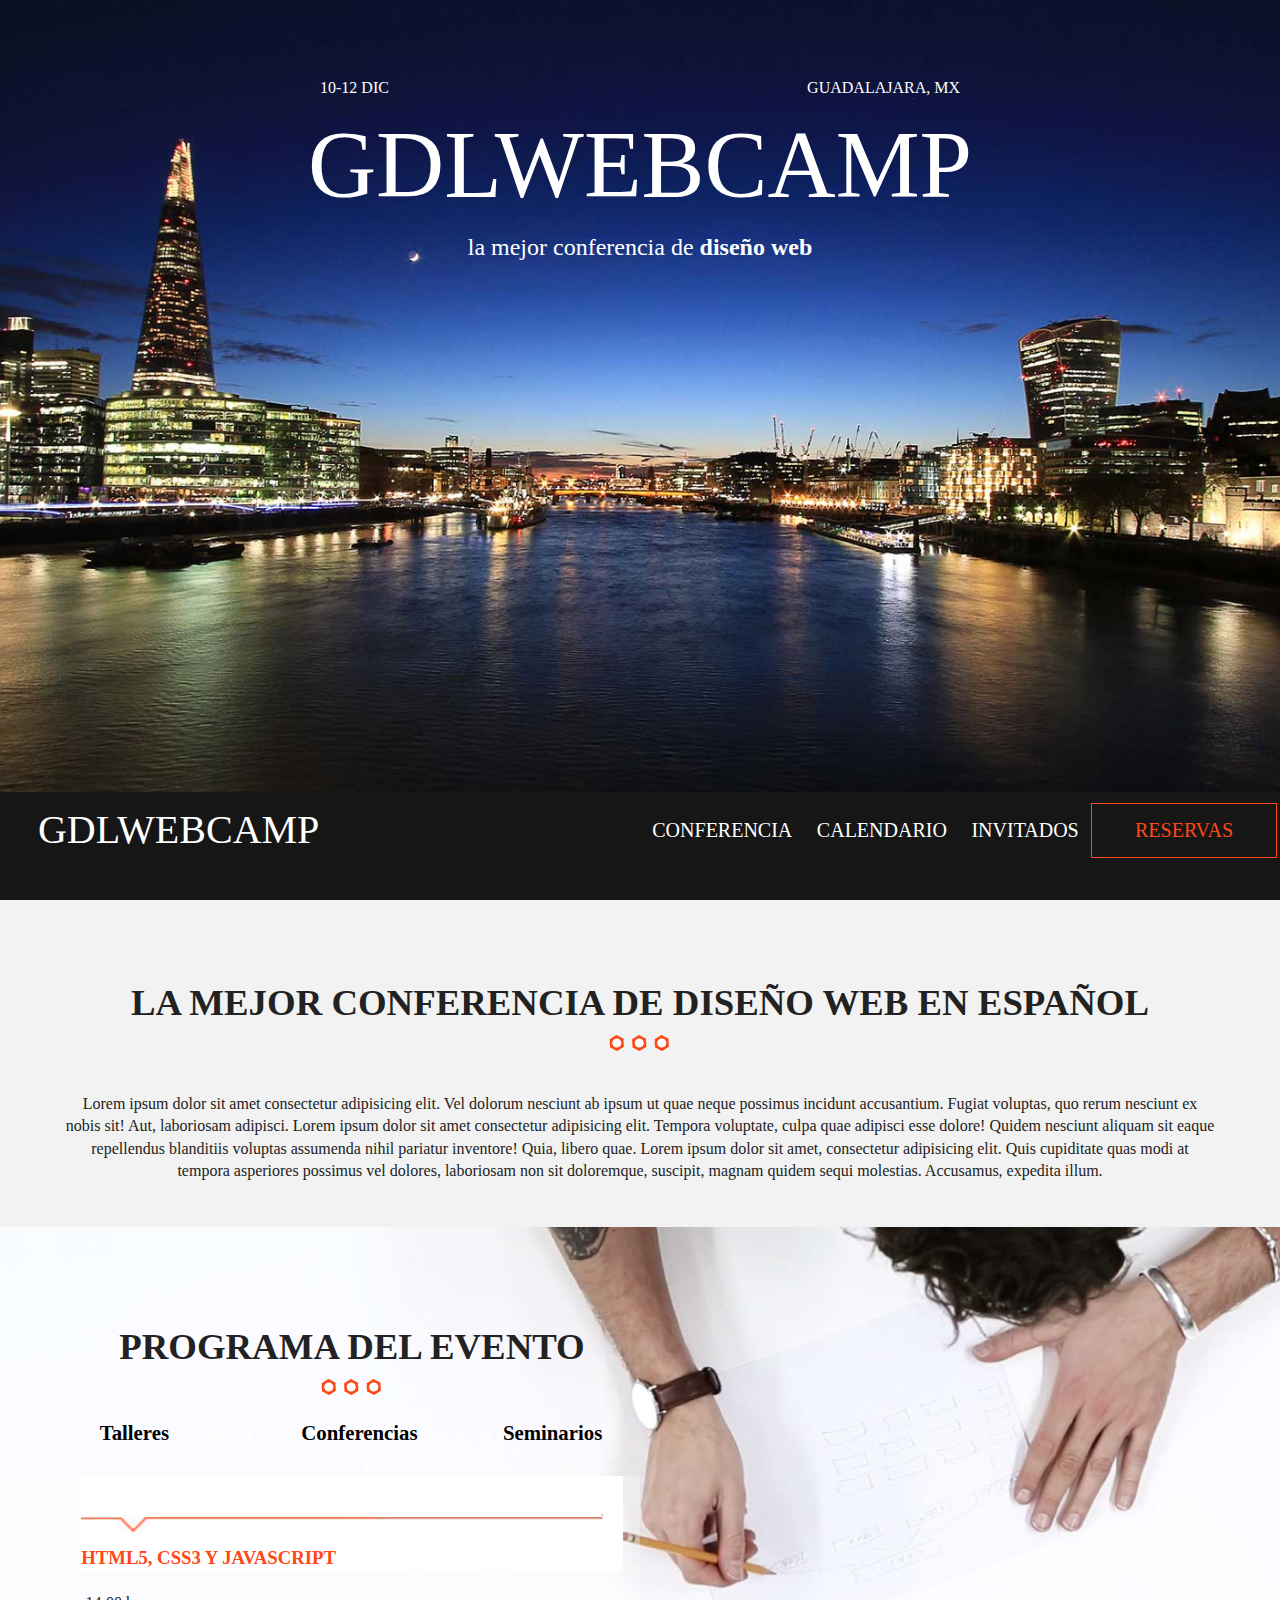
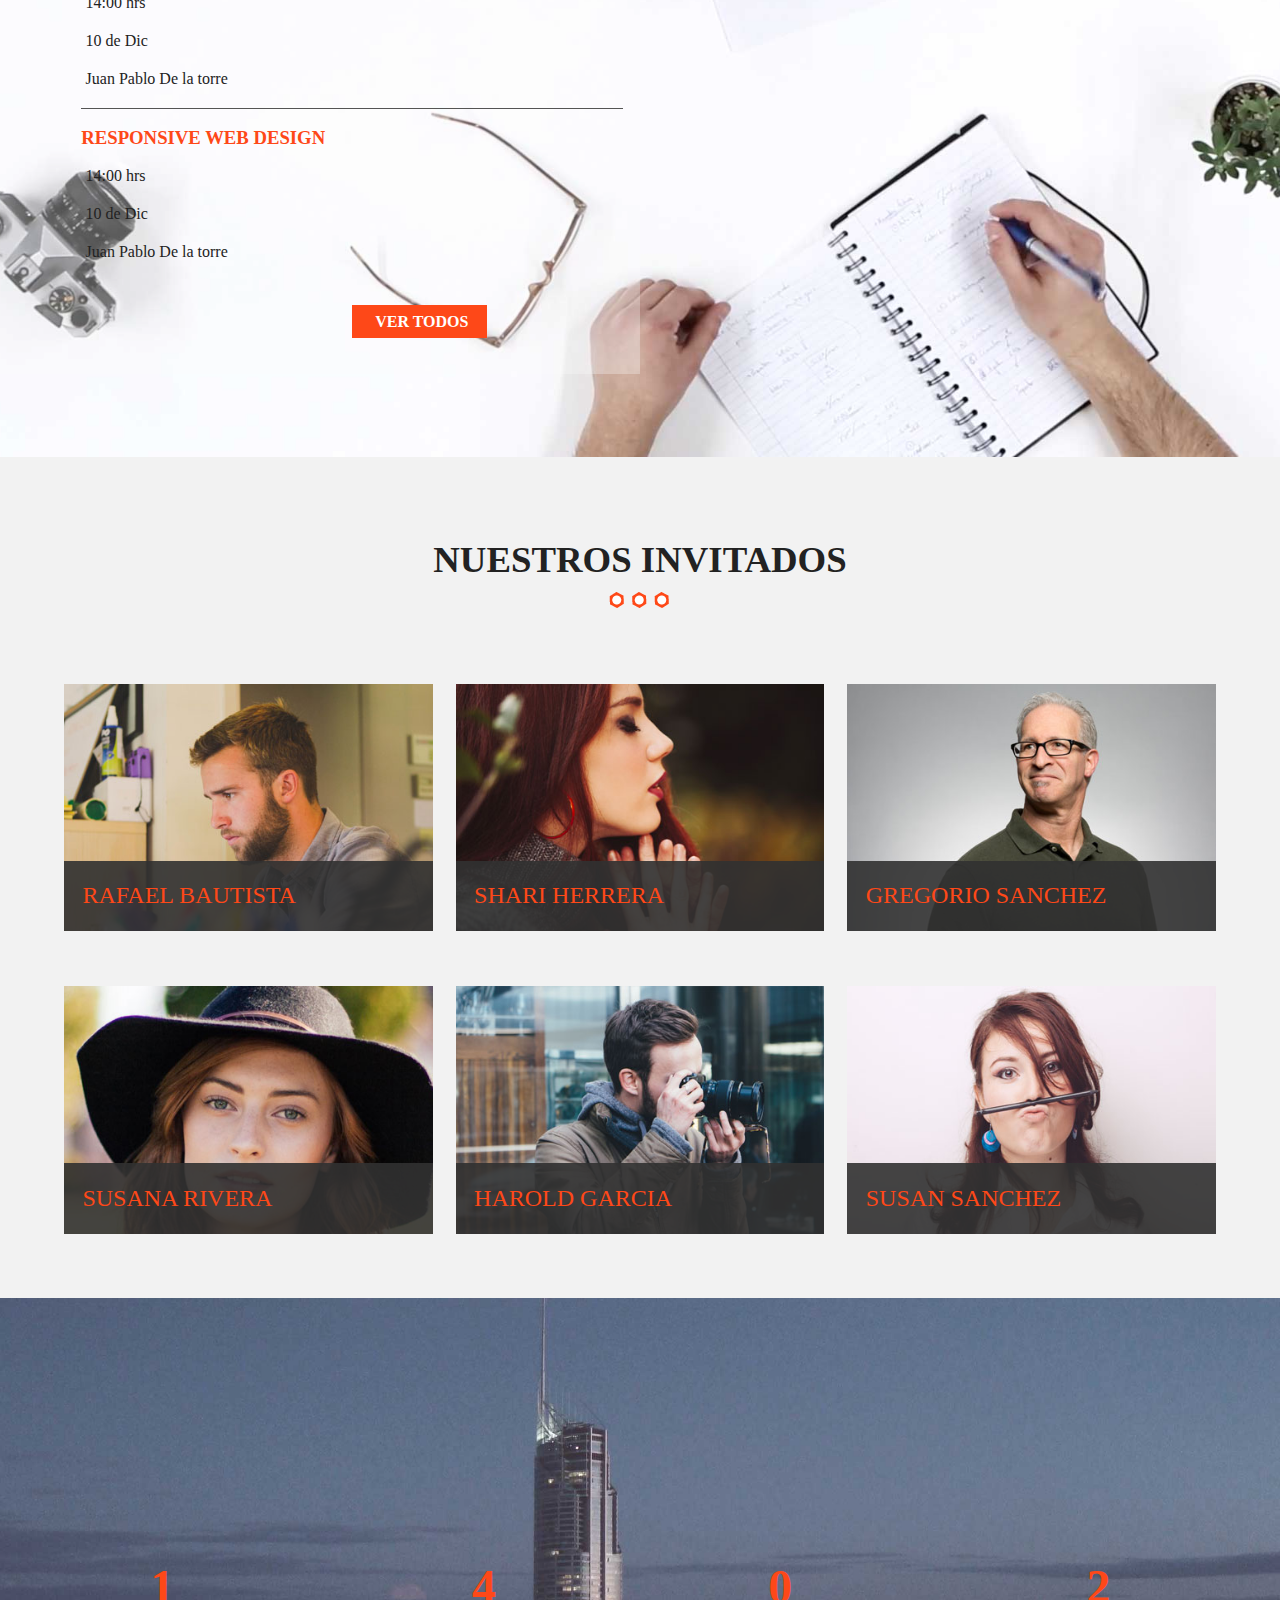
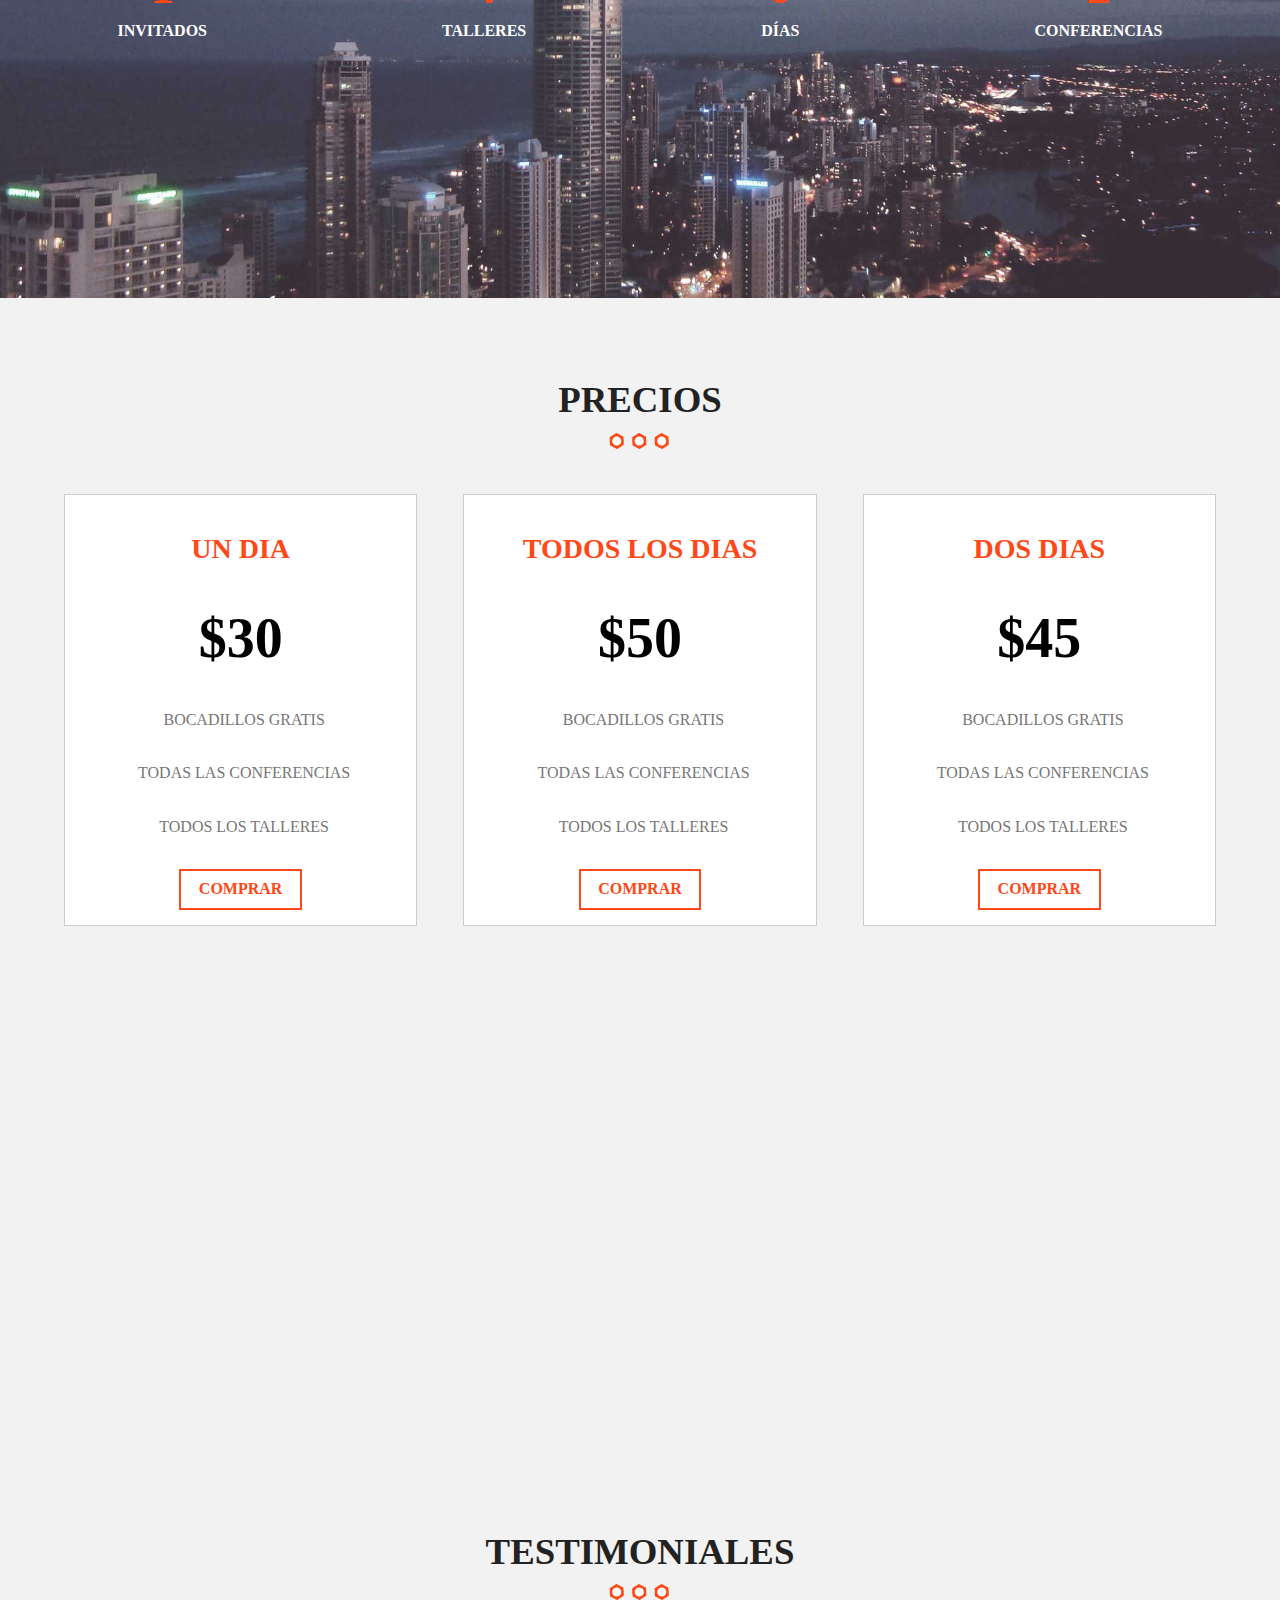
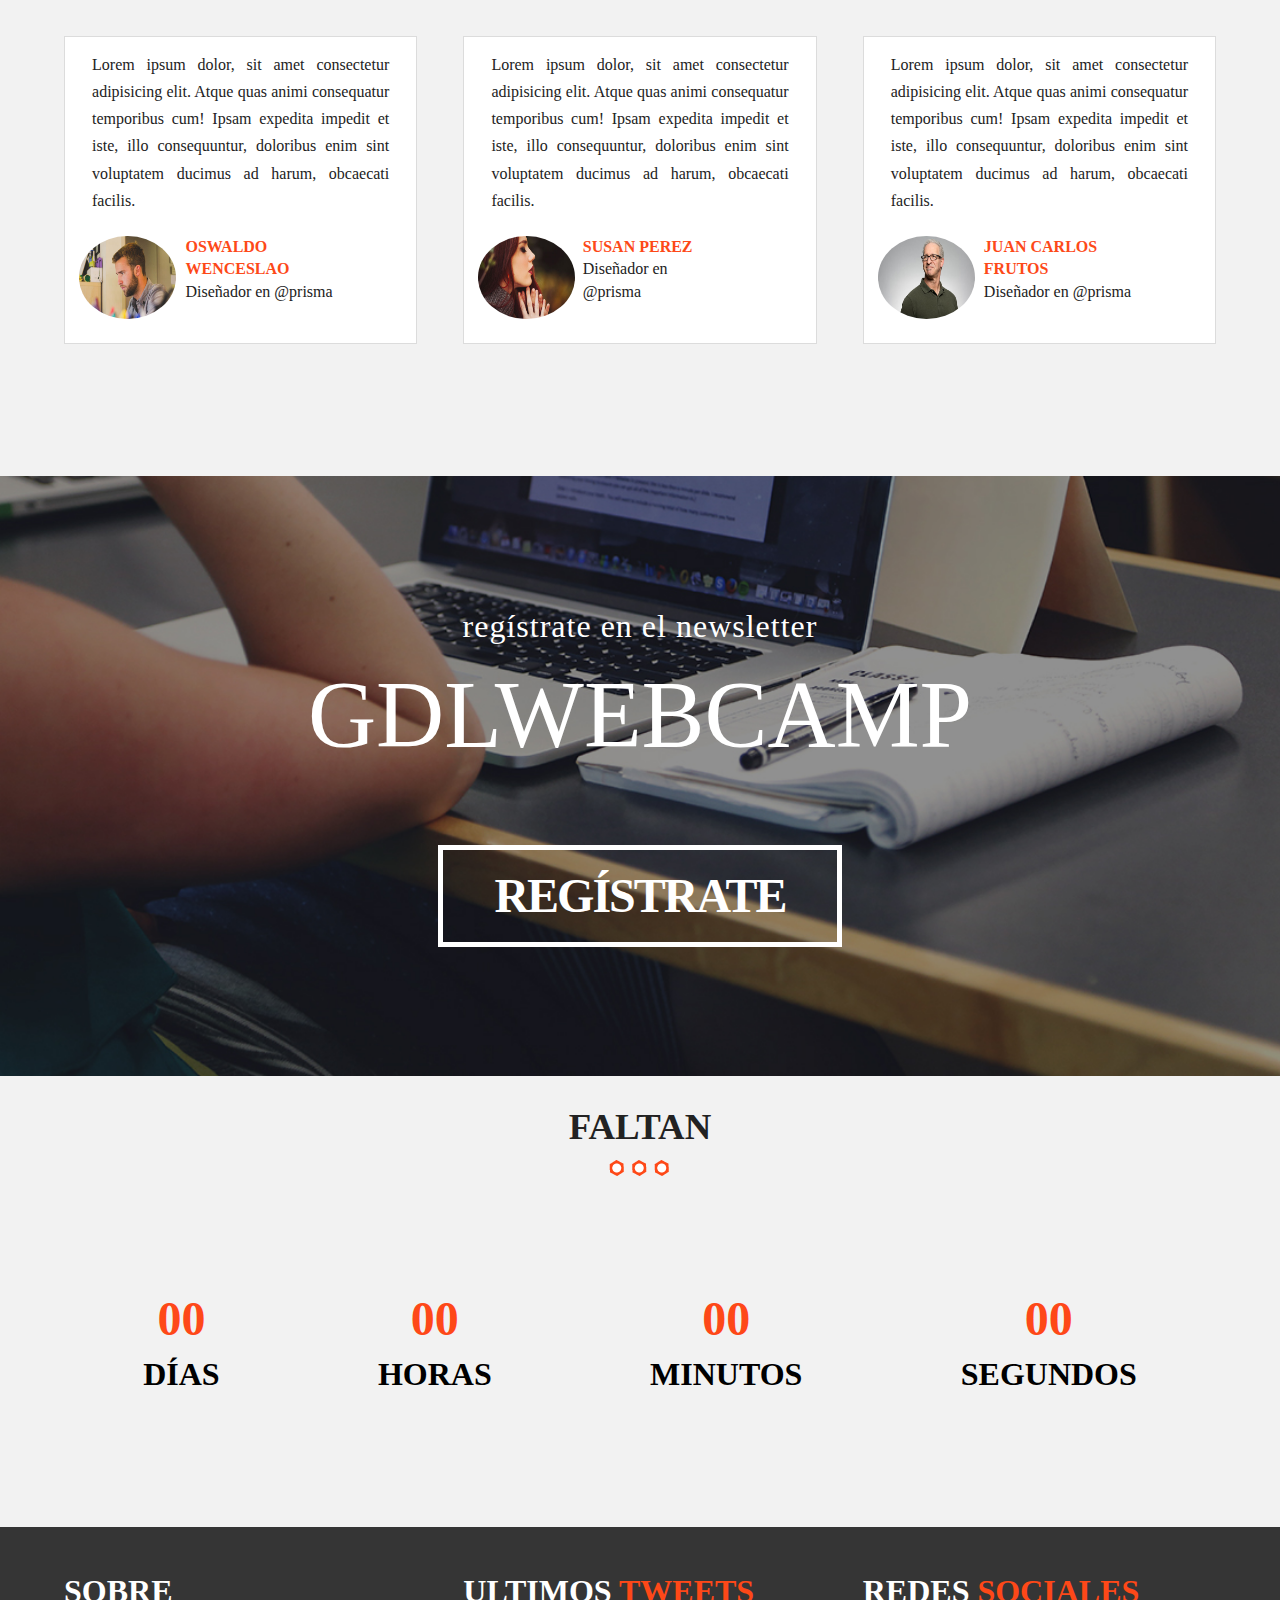
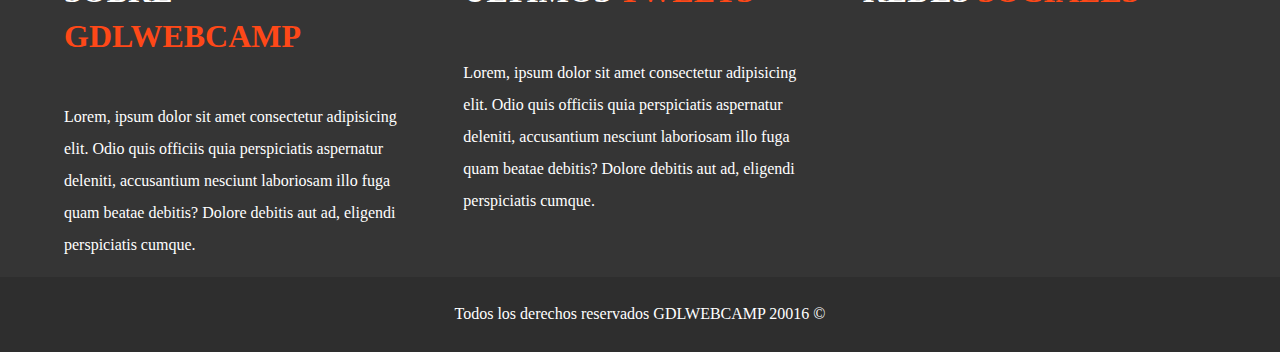
<file: PROYECTO/index.html>
<!doctype html>
<html class="no-js" lang="">

<head>
  <meta charset="utf-8">
  <title>GDLWEBCAMP</title>
  <meta name="description" content="">
  <meta name="viewport" content="width=device-width, initial-scale=1">

  <link rel="stylesheet" href="https://use.fontawesome.com/releases/v5.7.2/css/all.css" integrity="sha384-fnmOCqbTlWIlj8LyTjo7mOUStjsKC4pOpQbqyi7RrhN7udi9RwhKkMHpvLbHG9Sr" crossorigin="anonymous">
  <link rel="manifest" href="site.webmanifest">
  <link rel="apple-touch-icon" href="icon.png">
  <!-- Place favicon.ico in the root directory -->

  <link rel="stylesheet" href="css/normalize.css">
  <link rel="stylesheet" href="css/lightbox.css">
  <link rel="stylesheet" href="css/main.css">


  <meta name="theme-color" content="#fafafa">
</head>

<body>
  <!--[if lte IE 9]>
    <p class="browserupgrade">You are using an <strong>outdated</strong> browser. Please <a href="https://browsehappy.com/">upgrade your browser</a> to improve your experience and security.</p>
  <![endif]-->

  <!-- Add your site or application content here -->
  <div class="contenedor">
    <header class="encabezado">
      <div class="logo">
        <div class="imagen-encabezado"></div>
        <div class="contenedor-iconos-superiores">
          <div class="iconos-superiores">
            <a href="http://facebook.com" target="blank" rel="noopener"noreferer><i class="fab fa-facebook-f"></i>
            </a>
            <a href="http://twitter.com" target="blank" rel="noopener"noreferer><i class="fab fa-twitter"></i></a>
            <a href="http://www.pinterest.es" target="blank" rel="noopener"noreferer><i class="fab fa-pinterest-square"></i></a>
            <a href="http://youtube.com" target="blank" rel="noopener"noreferer><i class="fab fa-youtube-square"></i></a>
            <a href="http://instagram.com" target="blank" rel="noopener"noreferer><i class="fab fa-instagram"></i></a>
          </div>
        </div>
        <div class="texto-encabezado">
          <div class="parrafos">
            <p class="fecha"><i class="far fa-calendar-alt"></i> 10-12 DIC</p>
            <p class="lugar"><i class="fas fa-map-marker-alt"></i> GUADALAJARA, MX</p>
          </div>
          <div class="titulos">
            <p class="titulo">GDLWEBCAMP</p>
            <p class="subtitulo">la mejor conferencia de <span>diseño web</span></p>
          </div>
        </div>
      </div>
      <div class="barra">
        <nav class="navegacion">
          <div class="link-titulo">
            <i class="fas fa-square"></i>
            <a href="index.html" class="titulo">GDLWEBCAMP</a>
          </div>
          <div class="link-nav">
            <a href="conferencia.html">CONFERENCIA</a>
            <a href="calendario.html">CALENDARIO</a>
            <a href="invitados.html">INVITADOS</a>
            <a class="reservas" href="registro.html">RESERVAS</a>
          </div>

        </nav>
      </div>  
    </header>
    <section class="intro">
      <div class="contenedor-intro">
        <h1>La mejor conferencia de diseño web en español</h1>
        <img src="img/separador.png" alt="separador">
        <p>Lorem ipsum dolor sit amet consectetur adipisicing elit. Vel dolorum nesciunt ab ipsum ut quae neque possimus incidunt accusantium. Fugiat voluptas, quo rerum nesciunt ex nobis sit! Aut, laboriosam adipisci.
        Lorem ipsum dolor sit amet consectetur adipisicing elit. Tempora voluptate, culpa quae adipisci esse dolore! Quidem nesciunt aliquam sit eaque repellendus blanditiis voluptas assumenda nihil pariatur inventore! Quia, libero quae.
        Lorem ipsum dolor sit amet, consectetur adipisicing elit. Quis cupiditate quas modi at tempora asperiores possimus vel dolores, laboriosam non sit doloremque, suscipit, magnam quidem sequi molestias. Accusamus, expedita illum.
        </p>
      </div>
    </section>
    <section class="hero">
      <div class="encabezado-hero">
          <h1>Programa del evento</h1>
          <img src="img/separador.png" alt="separador">
          <div class="iconos-programa">
              <button class="talleres"><i class="fas fa-code"></i><p>Talleres</p></button>
              <button class="conferencias"><i class="fas fa-comments"></i><p>Conferencias</p></button>
              <button class= seminarios><i class="fas fa-landmark"></i><p>Seminarios</p></button>
          </div>
      </div>
      <div class="contenido-hero">
        <div id="contenido-talleres" class="hero-flex">
          
          <div class="linea-naranja"><img src="img/linea naranja talleres.jpg" alt="flecha"></div>
          <div class="contenedor-talleres">
            <div class="contenido-1">
              <h3>HTML5, CSS3 Y JavaScript</h3>
              <p><i class="far fa-clock"></i>14:00 hrs</p>
              <p><i class="far fa-calendar-alt"></i>10 de Dic</p>
              <p><i class="fas fa-user-alt"></i>Juan Pablo De la torre</p>
            </div>
            <div class="linea-negra"></div>
            <div class="contenido-2">
              <h3>Responsive web design</h3>
              <p><i class="far fa-clock"></i>14:00 hrs</p>
              <p><i class="far fa-calendar-alt"></i>10 de Dic</p>
              <p><i class="fas fa-user-alt"></i>Juan Pablo De la torre</p>
            </div>
          </div>
          <div class="ver-todos">
            <a href= calendario.html class="ver-todos">VER TODOS</a>
          </div>    
        </div>
        <div id="contenido-conferencias" class="hero-flex">
          
          <div class="linea-naranja"><img src="img/linea naranja conferencia.jpg" alt="flecha"></div>
          <div class="contenedor-talleres">
            <div class="contenido-1">
              <h3>React y Angular</h3>
              <p><i class="far fa-clock"></i>14:00 hrs</p>
              <p><i class="far fa-calendar-alt"></i>11 de Dic</p>
              <p><i class="fas fa-user-alt"></i>Juan Carlos Frutos</p>
            </div>
            <div class="linea-negra"></div>
            <div class="contenido-2">
              <h3>Responsive web design</h3>
              <p><i class="far fa-clock"></i>14:00 hrs</p>
              <p><i class="far fa-calendar-alt"></i>11 de Dic</p>
              <p><i class="fas fa-user-alt"></i>Juan Pablo De la torre</p>
            </div>
          </div>
          <div class="ver-todos">
            <a href= calendario.html class="ver-todos">VER TODOS</a>
          </div>    
        </div>
        <div id="contenido-seminarios" class="hero-flex">
          <div class="linea-naranja"><img src="img/linea naranja seminario.jpg" alt="flecha"></div>
          <div class="contenedor-talleres">
            <div class="contenido-1">
              <h3>Google nos espia</h3>
              <p><i class="far fa-clock"></i>14:00 hrs</p>
              <p><i class="far fa-calendar-alt"></i>12 de Dic</p>
              <p><i class="fas fa-user-alt"></i>Pepe Luis</p>
            </div>
            <div class="linea-negra"></div>
            <div class="contenido-2">
              <h3>Responsive web design</h3>
              <p><i class="far fa-clock"></i>14:00 hrs</p>
              <p><i class="far fa-calendar-alt"></i>12 de Dic</p>
              <p><i class="fas fa-user-alt"></i>Juan Pablo De la torre</p>
            </div>
          </div>
          <div class="ver-todos">
            <a href= calendario.html class="ver-todos">VER TODOS</a>
          </div>    
        </div>  
      </div>
    </section>
    <section class="invitados">
      <div class="encabezado-invitados">
        <h1>NUESTROS INVITADOS</h1>
        <img src="img/separador.png" alt="separador">
      </div>
      <div class="fotos-invitados">
        <div class="inv-1"><p>RAFAEL BAUTISTA</p></div>
        <div class="inv-2"><p>SHARI HERRERA</p></div>
        <div class="inv-3"><p>GREGORIO SANCHEZ</p></div>
        <div class="inv-4"><p>SUSANA RIVERA</p></div>
        <div class="inv-5"><p>HAROLD GARCIA</p></div>
        <div class="inv-6"><p>SUSAN SANCHEZ</p></div>
      </div>
    </section>
    <section class="resumen">
      <div class="contenedor-resumen">
        <div class="apartado">
          <p class="numero">0</p>  
          <p class="texto">Invitados</p>
        </div>
        <div class="apartado">
          <p class="numero">0</p>  
          <p class="texto">Talleres</p>
        </div>
        <div class="apartado">
          <p class="numero">0</p>  
          <p class="texto">Días</p>
        </div>
        <div class="apartado">
          <p class="numero">0</p>  
          <p class="texto">Conferencias</p>
        </div>      
      </div>
    </section>
    <section class="precios">
      <div class="encabezado-precios">
        <h1>PRECIOS</h1>
        <img src="img/separador.png" alt="separador">
      </div>
      <div class="contenedor-precios">
        <div class="un-dia">
          <p class="titulo">UN DIA</p>
          <p class="precio">$30</p>
          <p><i class="fas fa-check"></i>BOCADILLOS GRATIS</p>
          <p><i class="fas fa-check"></i>TODAS LAS CONFERENCIAS</p>
          <p><i class="fas fa-check"></i>TODOS LOS TALLERES</p>
          <a href="registro.html">COMPRAR</a>
        </div>
        <div class="tres-dias">
            <p class="titulo">TODOS LOS DIAS</p>
            <p class="precio">$50</p>
            <p><i class="fas fa-check"></i>BOCADILLOS GRATIS</p>
            <p><i class="fas fa-check"></i>TODAS LAS CONFERENCIAS</p>
            <p><i class="fas fa-check"></i>TODOS LOS TALLERES</p>
            <a href="registro.html">COMPRAR</a>
        </div>
        <div class="dos-dias">
            <p class="titulo">DOS DIAS</p>
            <p class="precio">$45</p>
            <p><i class="fas fa-check"></i>BOCADILLOS GRATIS</p>
            <p><i class="fas fa-check"></i>TODAS LAS CONFERENCIAS</p>
            <p><i class="fas fa-check"></i>TODOS LOS TALLERES</p>
            <a href="registro.html">COMPRAR</a>
        </div>
          
      </div>
    </section>
    <section class="mapa">
      <iframe src="https://www.google.com/maps/embed?pb=!1m21!1m12!1m3!1d12049.8357746683!2d-5.656322149999999!3d40.971430250000004!2m3!1f0!2f0!3f0!3m2!1i1024!2i768!4f13.1!4m6!3e2!4m3!3m2!1d40.973099!2d-5.6585966999999995!4m0!5e0!3m2!1sen!2ses!4v1551859266791" width="100%" height="500" frameborder="0" style="border:0" allowfullscreen></iframe>
    </section>
    <section class="testimoniales">
        <div class="encabezado-testimoniales">
          <h1>TESTIMONIALES</h1>
          <img src="img/separador.png" alt="separador">
        </div>
        <div class="contenedor-testimoniales">
          <div class="testimonial-1">
            <div class="opinion">
            <i class="fas fa-quote-left"></i>    
            <p>Lorem ipsum dolor, sit amet consectetur adipisicing elit. Atque quas animi consequatur temporibus cum! Ipsam expedita impedit et iste, illo consequuntur, doloribus enim sint voluptatem ducimus ad harum, obcaecati facilis.</p>
            </div>
            <div class="persona">
              <img src="img/invitado1.jpg" alt="invitado1">
              <div class="texto">
              <p class="nombre">OSWALDO WENCESLAO</p>
              <p>Diseñador en @prisma</p></div>
            </div>
          </div>
          <div class="testimonial-2">
              <div class="opinion">
              <i class="fas fa-quote-left"></i>    
              <p>Lorem ipsum dolor, sit amet consectetur adipisicing elit. Atque quas animi consequatur temporibus cum! Ipsam expedita impedit et iste, illo consequuntur, doloribus enim sint voluptatem ducimus ad harum, obcaecati facilis.</p>
              </div>
              <div class="persona">
                <img src="img/invitado2.jpg" alt="invitado2">
                <div class="texto"><p class="nombre">SUSAN PEREZ</p>
                <p>Diseñador en @prisma</p></div>
              </div>
          </div>
          <div class="testimonial-3">
              <div class="opinion">
              <i class="fas fa-quote-left"></i>    
              <p>Lorem ipsum dolor, sit amet consectetur adipisicing elit. Atque quas animi consequatur temporibus cum! Ipsam expedita impedit et iste, illo consequuntur, doloribus enim sint voluptatem ducimus ad harum, obcaecati facilis.</p>
              </div>
              <div class="persona">
                <img src="img/invitado3.jpg" alt="invitado3">
                <div class="texto"><p class="nombre">JUAN CARLOS FRUTOS</p>
                <p>Diseñador en @prisma</p></div>
              </div>
          </div>    
        </div>
    </section>
    <section class="newsletter">
      <p class="parrafo">regístrate en el newsletter</p>
      <p class="titulo">gdlwebcamp</p>
      <a href= "registro.html" class="boton">regístrate</a>
    </section>
    <section class="contador">
      <div class="encabezado-contador">
        <h1>FALTAN</h1>
        <img src="img/separador.png" alt="separador">
      </div>
      <div class="contenido-contador">
        <div class="item">
          <p class="numero"></p>
          <p class="texto">Días</p>
        </div>
        <div class="item">
          <p class="numero"></p>
          <p class="texto">horas</p>
        </div>
        <div class="item">
          <p class="numero"></p>
          <p class="texto">minutos</p>
        </div>
        <div class="item">
          <p class="numero"></p>
          <p class="texto">segundos</p>
        </div>
      </div>
    </section>  
    <footer class="pie">
      <div class="contenido">
        <div class="item">
          <h4>Sobre <span>gdlwebcamp</span></h4>
          <p>Lorem, ipsum dolor sit amet consectetur adipisicing elit. Odio quis officiis quia perspiciatis aspernatur deleniti, accusantium nesciunt laboriosam illo fuga quam beatae debitis? Dolore debitis aut ad, eligendi perspiciatis cumque.</p>
        </div>
        <div class="item">
          <h4>ultimos <span>tweets</span></h4>
          <p>Lorem, ipsum dolor sit amet consectetur adipisicing elit. Odio quis officiis quia perspiciatis aspernatur deleniti, accusantium nesciunt laboriosam illo fuga quam beatae debitis? Dolore debitis aut ad, eligendi perspiciatis cumque.</p>
        </div>
        <div class="item">
          <h4>redes <span>sociales</span></h4>
          <a href="http://facebook.com" target="blank" rel="noopener"noreferer><i class="fab fa-facebook-f"></i>
          </a>
          <a href="http://twitter.com" target="blank" rel="noopener"noreferer><i class="fab fa-twitter"></i></a>
          <a href="http://www.pinterest.es" target="blank" rel="noopener"noreferer><i class="fab fa-pinterest-square"></i></a>
          <a href="http://youtube.com" target="blank" rel="noopener"noreferer><i class="fab fa-youtube-square"></i></a>
          <a href="http://instagram.com" target="blank" rel="noopener"noreferer><i class="fab fa-instagram"></i></a>
        </div>
      </div>
    </footer>
    <div class="copy">
      <p>Todos los derechos reservados GDLWEBCAMP 20016 &copy</p>
    </div>
  </div>
  



    
















    <script src="js/vendor/modernizr-3.6.0.min.js"></script>
    <script src="js/vendor/jQuery v3.4.0.js"></script>
    <script src="https://code.jquery.com/jquery-3.4.0.min.js" integrity="sha256-FgpCb/KJQlLNfOu91ta32o/NMZxltwRo8QtmkMRdAu8=" crossorigin="anonymous"></script>
    <script>window.jQuery || document.write('<script src="js/vendor/jQuery v3.4.0.js"><\/script>')</script>
    <script src="js/plugins.js"></script>
    <script src="js/main.js"></script>
    <script src="js/animateNumber.js"></script>
    <script src="js/jquery.countdown.js"></script>
    <script src="js/ligthbox.js"></script>

    <!-- Google Analytics: change UA-XXXXX-Y to be your site's ID. -->
    <script>
      window.ga = function () { ga.q.push(arguments) }; ga.q = []; ga.l = +new Date;
      ga('create', 'UA-XXXXX-Y', 'auto'); ga('send', 'pageview')
    </script>
    <script src="https://www.google-analytics.com/analytics.js" async defer></script>
</body>

</html>
</file>
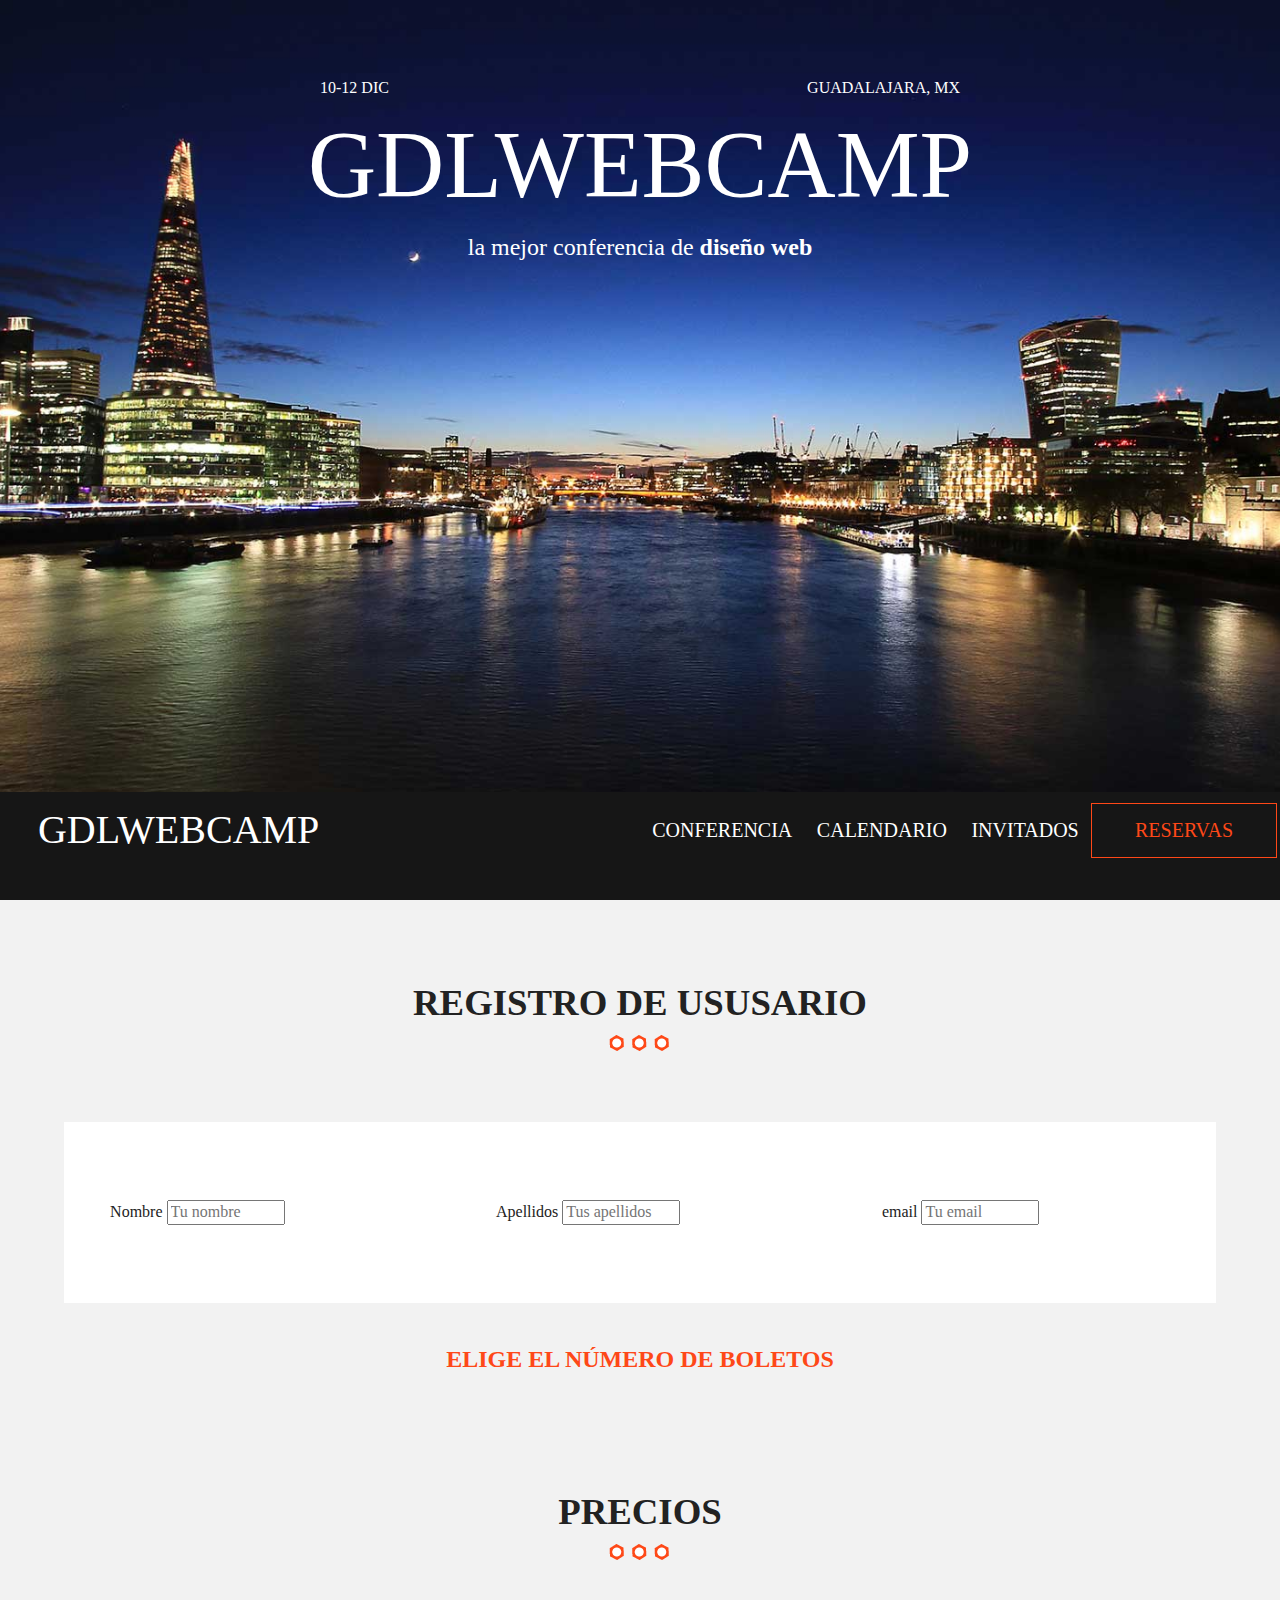
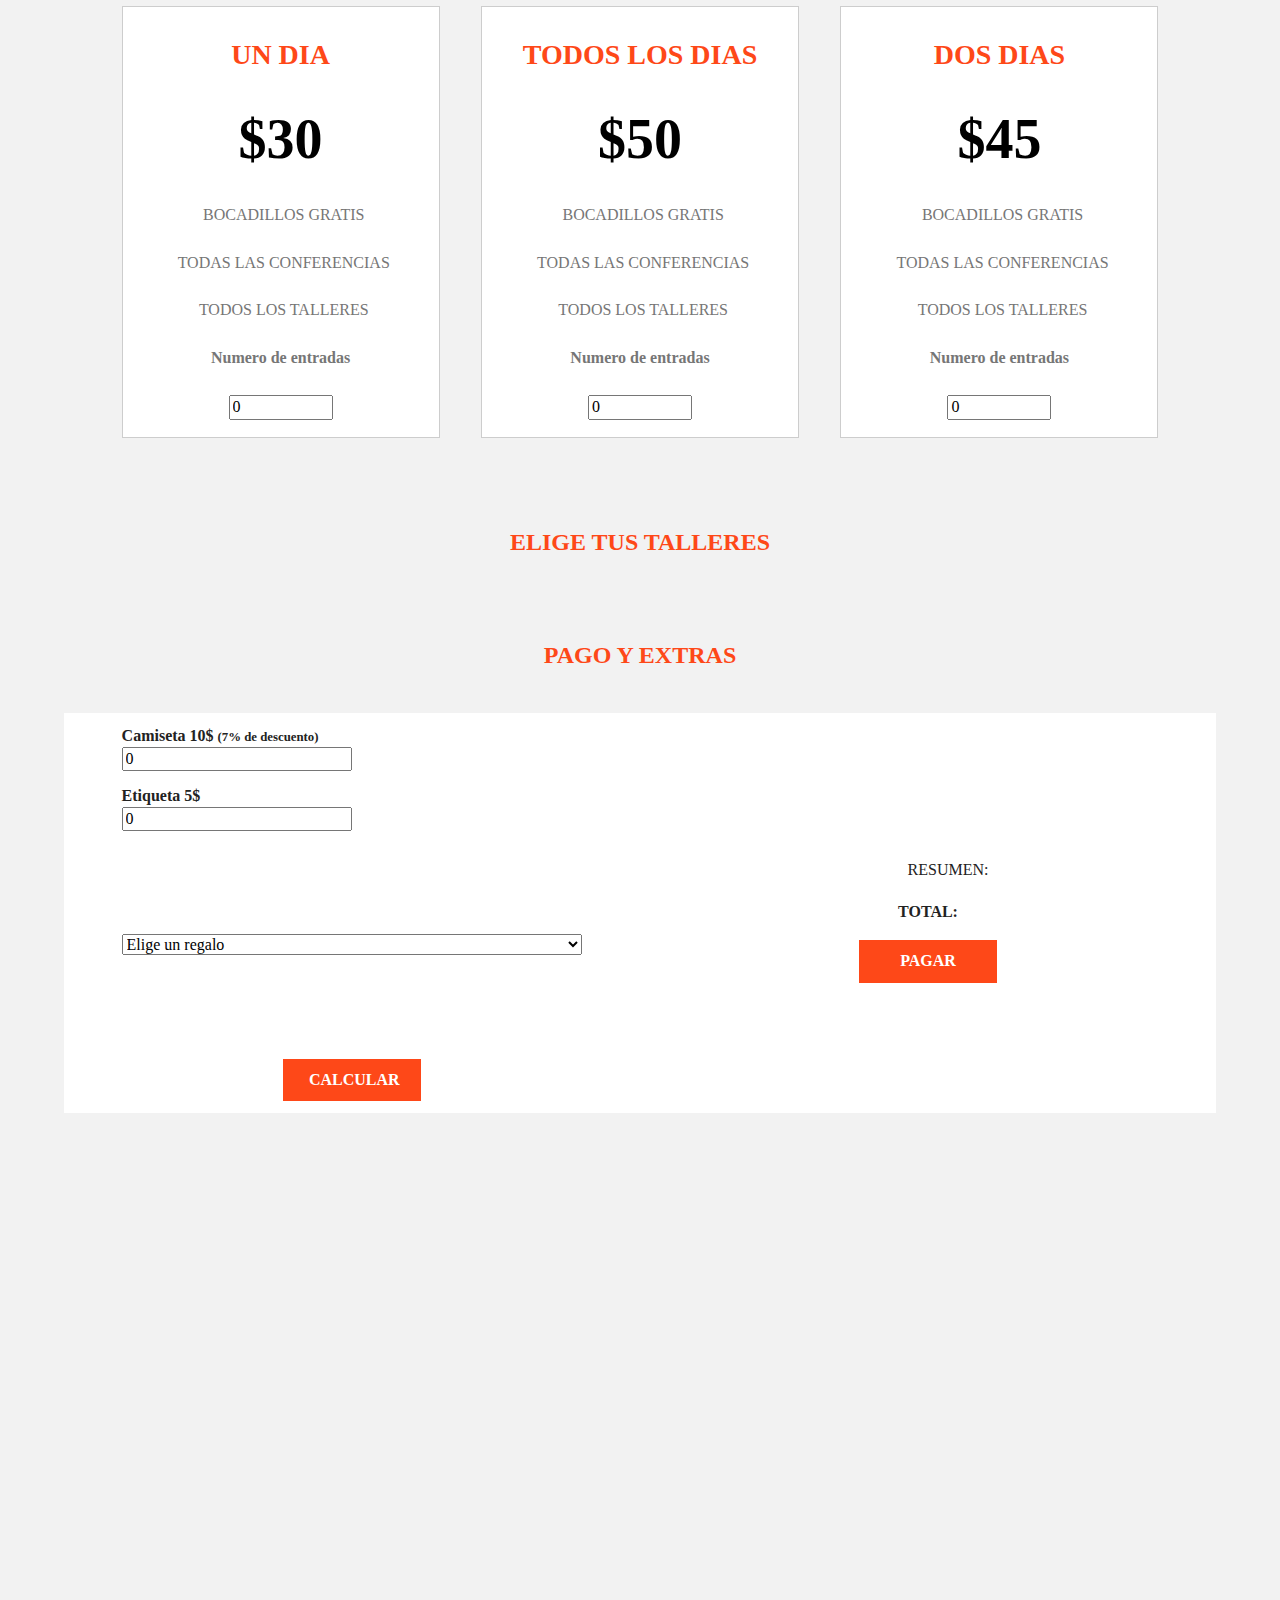
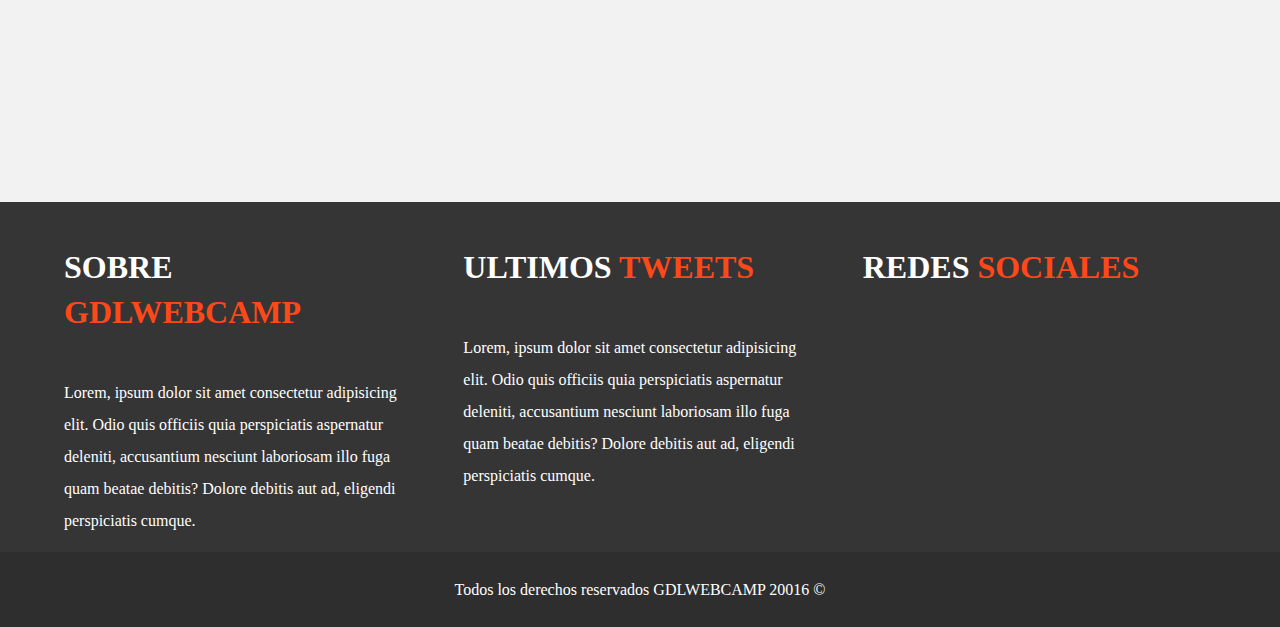
<file: PROYECTO/registro.html>
<!doctype html>
<html class="no-js" lang="">

<head>
  <meta charset="utf-8">
  <title>GDLWEBCAMP</title>
  <meta name="description" content="">
  <meta name="viewport" content="width=device-width, initial-scale=1">

  <link rel="stylesheet" href="https://use.fontawesome.com/releases/v5.7.2/css/all.css" integrity="sha384-fnmOCqbTlWIlj8LyTjo7mOUStjsKC4pOpQbqyi7RrhN7udi9RwhKkMHpvLbHG9Sr" crossorigin="anonymous">
  <link rel="manifest" href="site.webmanifest">
  <link rel="apple-touch-icon" href="icon.png">
  <!-- Place favicon.ico in the root directory -->

  <link rel="stylesheet" href="css/normalize.css">
  <link rel="stylesheet" href="css/main.css">

  <meta name="theme-color" content="#fafafa">
</head>

<body>
  <!--[if lte IE 9]>
    <p class="browserupgrade">You are using an <strong>outdated</strong> browser. Please <a href="https://browsehappy.com/">upgrade your browser</a> to improve your experience and security.</p>
  <![endif]-->

  <!-- Add your site or application content here -->
  <div class="contenedor">
    <header class="encabezado">
      <div class="logo">
        <div class="imagen-encabezado"></div>
        <div class="contenedor-iconos-superiores">
          <div class="iconos-superiores">
            <a href="http://facebook.com" target="blank" rel="noopener"noreferer><i class="fab fa-facebook-f"></i>
            </a>
            <a href="http://twitter.com" target="blank" rel="noopener"noreferer><i class="fab fa-twitter"></i></a>
            <a href="http://www.pinterest.es" target="blank" rel="noopener"noreferer><i class="fab fa-pinterest-square"></i></a>
            <a href="http://youtube.com" target="blank" rel="noopener"noreferer><i class="fab fa-youtube-square"></i></a>
            <a href="http://instagram.com" target="blank" rel="noopener"noreferer><i class="fab fa-instagram"></i></a>
          </div>
        </div>
        <div class="texto-encabezado">
          <div class="parrafos">
            <p class="fecha"><i class="far fa-calendar-alt"></i> 10-12 DIC</p>
            <p class="lugar"><i class="fas fa-map-marker-alt"></i> GUADALAJARA, MX</p>
          </div>
          <div class="titulos">
            <p class="titulo">GDLWEBCAMP</p>
            <p class="subtitulo">la mejor conferencia de <span>diseño web</span></p>
          </div>
        </div>
      </div>
      <div class="barra">
        <nav class="navegacion">
          <div class="link-titulo">
            <i class="fas fa-square"></i>
            <a href="index.html" class="titulo">GDLWEBCAMP</a>
          </div>
          <div class="link-nav">
            <a href="conferencia.html">CONFERENCIA</a>
            <a href="calendario.html">CALENDARIO</a>
            <a href="invitados.html">INVITADOS</a>
            <a class="reservas" href="registro.html">RESERVAS</a>
          </div>

        </nav>
      </div>
    </header>

    <main class="formulario">
            <div class="encabezado-formulario">
                <h1>REGISTRO DE USUSARIO</h1>
                <img src="img/separador.png" alt="separador">
            </div>
            <div class="contenido-formulario">
                <form action="" class="datos">
                    <div class="campo">
                        <label for="nombre" class="nombre">Nombre</label>
                        <input id="nombre" value="" size= "10" type="text" placeholder="Tu nombre">
                    </div>
                    <div class="campo">
                            <label for="apellidos" class="apellidos">Apellidos</label>
                            <input id="apellidos" size= "10" type="text" placeholder="Tus apellidos">
                    </div>
                    <div class="campo">
                            <label for="email" class="email">email</label>
                            <input id="email" size= "10" type="email" required="required" placeholder="Tu email">
                    </div>
                </form>
                <h5>ELIGE EL NÚMERO DE BOLETOS</h5>
                <section class="precios">
                  <div class="encabezado-precios">
                    <h1>PRECIOS</h1>
                    <img src="img/separador.png" alt="separador">
                  </div>
                  <div class="contenedor-precios">
                    <div id="un-dia" class="un-dia">
                      <p class="titulo">UN DIA</p>
                      <p class="precio">$30</p>
                      <p><i class="fas fa-check"></i>BOCADILLOS GRATIS</p>
                      <p><i class="fas fa-check"></i>TODAS LAS CONFERENCIAS</p>
                      <p><i class="fas fa-check"></i>TODOS LOS TALLERES</p>
                      <p class="entradas">Numero de entradas</p>
                      <form action="" class="entradas">
                        <input type="number" min="0" value=0 class="numero-entradas">
                      </form>
                    </div>
                    <div id="tres-dias" class="tres-dias">
                        <p class="titulo">TODOS LOS DIAS</p>
                        <p class="precio">$50</p>
                        <p><i class="fas fa-check"></i>BOCADILLOS GRATIS</p>
                        <p><i class="fas fa-check"></i>TODAS LAS CONFERENCIAS</p>
                        <p><i class="fas fa-check"></i>TODOS LOS TALLERES</p>
                        <p class="entradas">Numero de entradas</p>
                        <form action="" class="entradas">
                          <input type="number" min="0" value=0 class="numero-entradas">
                        </form>

                    </div>
                    <div id= "dos-dias" class="dos-dias">
                        <p class="titulo">DOS DIAS</p>
                        <p class="precio">$45</p>
                        <p><i class="fas fa-check"></i>BOCADILLOS GRATIS</p>
                        <p><i class="fas fa-check"></i>TODAS LAS CONFERENCIAS</p>
                        <p><i class="fas fa-check"></i>TODOS LOS TALLERES</p>
                        <p class="entradas">Numero de entradas</p>
                        <form action="" class="entradas">
                          <input type="number" min="0" value=0 class="numero-entradas">
                        </form>
                    </div>

                  </div>
                </section>
                <h5>ELIGE TUS TALLERES</h5>
                <div id="viernes">
                  <form action="" class="dia">
                    <p class="dia-linea">Viernes</p>
                    <div class="seccion"><p>Talleres:</p>
                      <label for="talleres" class="talleres"><input type="checkbox" class="t1"><time>10:00</time>Responsive Web Design</label>
                      <label for="talleres" class="talleres"><input type="checkbox" class="t2"><time>11:00</time>HTML5</label>
                      <label for="talleres" class="talleres"><input type="checkbox" class="t3"><time>12:00</time>CSS3</label>
                      <label for="talleres" class="talleres"><input type="checkbox" class="t4"><time>13:00</time>JAVASCRIPT</label>
                      <label for="talleres" class="talleres"><input type="checkbox" class="t5"><time>14:00</time>ANGULAR</label>
                    </div>

                    <div class="seccion"><p>Conferencias:</p>
                      <label for="conferencias" class="conferencias"><input type="checkbox" class="c1"><time>10:00</time>Responsive Web Design</label>
                      <label for="conferencias" class="conferencias"><input type="checkbox" class="c2"><time>11:00</time>React</label>
                      <label for="conferencias" class="conferencias"><input type="checkbox" class="c3"><time>12:00</time>HTML5</label>
                    </div>

                    <div class="seccion"><p>Seminarios:</p>
                      <label for="seminarios" class="seminarios"><input type="checkbox" class="s1"><time>10:00</time>Responsive Web Design</label>
                    </div>
                </div>
                </form>
                <div id="sabado">
                  <form action=""  class="dia">
                    <p class="dia-linea">Sabado</p>
                    <div class="seccion"><p>Talleres:</p>
                      <label for="talleres" class="talleres"><input type="checkbox" class="t6"><time>10:00</time>Responsive Web Design</label>
                      <label for="talleres" class="talleres"><input type="checkbox" class="t7"><time>11:00</time>HTML5</label>
                      <label for="talleres" class="talleres"><input type="checkbox" class="t8"><time>12:00</time>CSS3</label>
                      <label for="talleres" class="talleres"><input type="checkbox" class="t9"><time>13:00</time>JAVASCRIPT</label>
                      <label for="talleres" class="talleres"><input type="checkbox" class="t10"><time>14:00</time>ANGULAR</label>
                    </div>

                    <div class="seccion"><p>Conferencias:</p>
                      <label for="conferencias" class="conferencias"><input type="checkbox" class="c4"><time>10:00</time>Responsive Web Design</label>
                      <label for="conferencias" class="conferencias"><input type="checkbox" class="c5"><time>11:00</time>React</label>
                      <label for="conferencias" class="conferencias"><input type="checkbox" class="c6"><time>12:00</time>HTML5</label>
                    </div>

                    <div class="seccion"><p>Seminarios:</p>
                      <label for="seminarios" class="seminarios"><input type="checkbox" class="s2"><time>10:00</time>Responsive Web Design</label>
                    </div>

                  </form>
                </div>
                <div id="domingo">
                  <form action="" class="dia">
                    <p class="dia-linea">Domingo</p>
                    <div class="seccion"><p>Talleres:</p>
                      <label for="talleres" class="talleres"><input type="checkbox" class="t11"><time>10:00</time>Responsive Web Design</label>
                      <label for="talleres" class="talleres"><input type="checkbox" class="t12"><time>11:00</time>HTML5</label>
                      <label for="talleres" class="talleres"><input type="checkbox" class="t13"><time>12:00</time>CSS3</label>
                      <label for="talleres" class="talleres"><input type="checkbox" class="t14"><time>13:00</time>JAVASCRIPT</label>
                      <label for="talleres" class="talleres"><input type="checkbox" class="t15"><time>14:00</time>ANGULAR</label>
                    </div>

                    <div class="seccion"><p>Conferencias:</p>
                      <label for="conferencias" class="conferencias"><input type="checkbox" class="c7"><time>10:00</time>Responsive Web Design</label>
                      <label for="conferencias" class="conferencias"><input type="checkbox" class="c8"><time>11:00</time>React</label>
                      <label for="conferencias" class="conferencias"><input type="checkbox" class="c9"><time>12:00</time>HTML5</label>
                    </div>

                    <div class="seccion"><p>Seminarios:</p>
                      <label for="seminarios" class="seminarios"><input type="checkbox" class="s3"><time>10:00</time>Responsive Web Design</label>
                    </div>

                  </form>
                </div>
                <h5>PAGO Y EXTRAS</h5>
                <form action="" class="pago">
                  <div class="seccion">
                    <div class="item">
                      <label for="camiseta"  >Camiseta 10$ <small>(7% de descuento)</small></label>
                      <input type="number" min="0" class="camiseta" value= "0">
                    </div>
                    <div class="item">
                      <label for="etiqueta"  >Etiqueta 5$</label>
                      <input type="email" min="0" class="etiqueta" value="0">
                    </div>
                    <div class="regalo">
                      <label for="regalo" class="regalo">
                        <select class="regalos" required>
                          <option value=" "> Elige un regalo </option>
                          <option value="pulsera"> Pulsera </option>
                          <option value="pluma"> Pluma </option>
                          <option value="etiqueta"> Etiqueta </option>
                        </select>
                      </label>
                    </div>
                    <button class="calcular">Calcular</button>
                  </div>
                  <div class="seccion">
                    <div class="pago">
                      <div class="lista"> <ul>RESUMEN:</ul></div>
                      <p class="total">TOTAL:</p>
                      <button class="pagar">PAGAR</button>
                    </div>
                  </div>
                </form>
            </div>


    </main>











    <footer class="pie">
        <div class="contenido">
          <div class="item">
            <h4>Sobre <span>gdlwebcamp</span></h4>
            <p>Lorem, ipsum dolor sit amet consectetur adipisicing elit. Odio quis officiis quia perspiciatis aspernatur deleniti, accusantium nesciunt laboriosam illo fuga quam beatae debitis? Dolore debitis aut ad, eligendi perspiciatis cumque.</p>
          </div>
          <div class="item">
            <h4>ultimos <span>tweets</span></h4>
            <p>Lorem, ipsum dolor sit amet consectetur adipisicing elit. Odio quis officiis quia perspiciatis aspernatur deleniti, accusantium nesciunt laboriosam illo fuga quam beatae debitis? Dolore debitis aut ad, eligendi perspiciatis cumque.</p>
          </div>
          <div class="item">
            <h4>redes <span>sociales</span></h4>
            <a href="http://facebook.com" target="blank" rel="noopener"noreferer><i class="fab fa-facebook-f"></i>
            </a>
            <a href="http://twitter.com" target="blank" rel="noopener"noreferer><i class="fab fa-twitter"></i></a>
            <a href="http://www.pinterest.es" target="blank" rel="noopener"noreferer><i class="fab fa-pinterest-square"></i></a>
            <a href="http://youtube.com" target="blank" rel="noopener"noreferer><i class="fab fa-youtube-square"></i></a>
            <a href="http://instagram.com" target="blank" rel="noopener"noreferer><i class="fab fa-instagram"></i></a>
          </div>
        </div>
    </footer>
      <div class="copy">
        <p>Todos los derechos reservados GDLWEBCAMP 20016 &copy</p>
      </div>
  </div>





















      <script src="js/vendor/modernizr-3.6.0.min.js"></script>
      <script src="https://code.jquery.com/jquery-3.3.1.min.js" integrity="sha256-FgpCb/KJQlLNfOu91ta32o/NMZxltwRo8QtmkMRdAu8=" crossorigin="anonymous"></script>
      <script>window.jQuery || document.write('<script src="js/vendor/jquery-3.3.1.min.js"><\/script>')</script>
      <script src="js/plugins.js"></script>
      <script src="js/main.js"></script>

      <!-- Google Analytics: change UA-XXXXX-Y to be your site's ID. -->
      <script>
        window.ga = function () { ga.q.push(arguments) }; ga.q = []; ga.l = +new Date;
        ga('create', 'UA-XXXXX-Y', 'auto'); ga('send', 'pageview')
      </script>
      <script src="https://www.google-analytics.com/analytics.js" async defer></script>
  </body>

  </html>
</file>
<file: PROYECTO/css/main.css>
/*! HTML5 Boilerplate v7.0.1 | MIT License | https://html5boilerplate.com/ */

/* main.css 1.0.0 | MIT License | https://github.com/hoverbp/main.css#readme */
/*
 * What follows is the result of much research on cross-browser styling.
 * Credit left inline and big thanks to Nicolas Gallagher, Jonathan Neal,
 * Kroc Camen, and the H5BP dev community and team.
 */

 
/* ==========================================================================
   Base styles: opinionated defaults
   ========================================================================== */

   html {
    color: #222;
    font-size: 1em;
    line-height: 1.4;
}

/*
 * Remove text-shadow in selection highlight:
 * https://twitter.com/miketaylr/status/12228805301
 *
 * Vendor-prefixed and regular ::selection selectors cannot be combined:
 * https://stackoverflow.com/a/16982510/7133471
 *
 * Customize the background color to match your design.
 */

::selection {
    background: #b3d4fc;
    text-shadow: none;
}

/*
 * A better looking default horizontal rule
 */

hr {
    display: block;
    height: 1px;
    border: 0;
    border-top: 1px solid #ccc;
    margin: 1em 0;
    padding: 0;
}

/*
 * Remove the gap between audio, canvas, iframes,
 * images, videos and the bottom of their containers:
 * https://github.com/h5bp/html5-boilerplate/issues/440
 */

audio,
canvas,
iframe,
img,
svg,
video {
    vertical-align: middle;
}

/*
 * Remove default fieldset styles.
 */

fieldset {
    border: 0;
    margin: 0;
    padding: 0;
}

/*
 * Allow only vertical resizing of textareas.
 */

textarea {
    resize: vertical;
}

/* ==========================================================================
   Browser Upgrade Prompt
   ========================================================================== */

.browserupgrade {
    margin: 0.2em 0;
    background: #ccc;
    color: #000;
    padding: 0.2em 0;
}




 /* ==========================================================================
   Author's custom styles
   ========================================================================== */

html {
    box-sizing: border-box;
  }
  *, *:before, *:after {
    box-sizing: inherit;
  }
img {
    max-width: 100%;
}
p{
    margin: 0;
}
h1{
    margin: 0;
    font-size: 230%;
    text-transform: uppercase;
}
h3{
    text-transform: uppercase;
}
h4{
    text-transform: uppercase;
    font-size: 200%;
}
h5{
    color: #fe4818;
    font-size: 150%;
}

body{
   max-width: 100%;
}
body .contenedor{
    max-width: 100%;
    background-color: #f2f2f2;
    
}

.encabezado{
    height: 100vh;
    background: url(../img/encabezado.jpg);
    background-size: cover;
    background-position: top center;
}
.encabezado .logo{
    width: 100%;
    height: 88%;  
}

.encabezado .logo .contenedor-iconos-superiores{
    display: flex;
    justify-content: center;
    padding-top: 1%;
}
.encabezado .logo .contenedor-iconos-superiores .iconos-superiores{
    display: flex;
    justify-content: space-between;
    width: 10%;
}

.encabezado .logo .contenedor-iconos-superiores i{
    color: white;
    text-align: center;  
}

.encabezado .logo .texto-encabezado{
    margin: 0 auto;
    color:white;
    width: 50%;
    margin-top: 5%; 
}
.encabezado .logo .texto-encabezado .parrafos{
    display: flex;
    justify-content: space-between;
}
.encabezado .logo .texto-encabezado .titulos{
    display: flex;
    flex-direction: column;
    align-items: center;
}
.encabezado .logo .texto-encabezado .titulos .titulo{
    font-size: 590%;
}
.encabezado .logo .texto-encabezado .subtitulo{
    font-size: 150%;
}
.texto-encabezado .parrafos i{
    color:#fe4818;
}
.texto-encabezado .subtitulo span{
    font-weight: bold;
}

.barra{
    max-width: 100%;
    height: 12%;
    background-color:#161616;
    padding: .8% 2%;
}    
.barra .navegacion{
    width: 100%;
    display: flex;
    justify-content: space-between;
    align-items: center;
}
.barra .navegacion p{
    text-decoration: none;
    color:white;
    width: 50%;
}
.barra .navegacion a{
    text-decoration: none;
    color:white;
    width: 50%;
}
.barra .navegacion .link-titulo{
    font-size: 250%;
    display:flex;
    width: 50%;
}
.barra .navegacion .link-titulo i{
    padding: 1% 2% 0 0;
}
.barra .navegacion .link-nav{
    font-size: 125%;
    display: flex;
    align-items: center;
    width: 50%;
}
.barra .navegacion .link-nav a{
    padding: 0 2%;
    transition: color .3s ease-in
}
.barra .navegacion .link-nav a:hover{
    color:#fe4818;
}
.barra .navegacion .link-nav .reservas{
    color:#fe4818;
    padding: 2% 7%;
    border: 1px solid #fe4818;
    transition: color .3s ease-in;
}
.barra .navegacion .link-nav .reservas:hover{
    color:#af2c08;
    border: 1px solid #5f1602;
}
.barra .navegacion .link-titulo i{
    color:#fe4818;
}
.intro{
    height: 250px;
    width: 100%;
    display: flex;
    justify-content: center;
    margin-top: 6%;
}
.intro .contenedor-intro{
    display:flex;
    align-items: center;
    flex-direction: column;
    width: 90%;
}
.intro .contenedor-intro p{
    text-align: center;
    margin-top: 3%;
}
.hero{
    height: 830px;
    width: 100%;
    background: url(../img/bg-talleres.jpg);
    background-size: cover;
    background-position: top center;
    display: flex;
    align-items: center;
    display: flex;
    flex-direction: column;
    align-items: flex-start;
    
}
.hero .encabezado-hero{
    display: flex;
    flex-direction: column;
    justify-content: center;
    align-items: center;
    padding-left: 5%;
    width: 50%;
    padding-top: 5%;
    height:30%;
}
.hero .encabezado-hero h1{
    text-align: center;
    
}
.hero .encabezado-hero .iconos-programa{
    display: flex;
    justify-content: space-between;
    width: 100%;
    padding-top: 3%;
}
.hero .encabezado-hero .iconos-programa  button{
    padding-left: 5%;
    color:#6b6b6b;
    font-size: 130%;
    font-weight: bold;
    text-decoration: none;
    background: transparent;
    border: none;
    width: 30%;
    display: flex;

}
.hero .encabezado-hero .iconos-programa  i{
    color: #fe4818;
}
.hero .encabezado-hero .iconos-programa  p{
    font-size: 100%;
    color: black;
    padding-left: 5%;
}
.hero .contenido-hero{
    background: rgba(253, 251, 251, 0.3);
    height: 60%;
    width: 50%;
    padding-left: 5%;
}
.hero .contenido-hero #contenido-talleres{
    display: flex;
}
.hero .contenido-hero #contenido-conferencias{
    display: none;
}
.hero .contenido-hero #contenido-seminarios{
    display: none;
}
.hero .contenido-hero .hero-flex{
    display: flex;
    flex-direction: column;
    align-items: center;
    margin: 0 3%;
}
.hero .contenido-hero .hero-flex .linea-naranja{
    width: 100%;
    height: 50px;
}
.hero .hero-flex .contenedor-talleres{
    display: flex;
    flex-direction: column;
    width: 100%;
}
.contenedor-talleres h3{
    color: #fe4818;
}
.contenedor-talleres p{
    margin-top: 2%;
}
.contenedor-talleres p i{
    color: #fe4818;
    padding-right: .8%;
    font-size: 120%;
}
.contenedor-talleres .linea-negra{
    background-color: #545454;
    height: 1px;
    margin-top: 3%;
    margin-bottom: 3%;
}
.contenedor-talleres .contenido-2 h3{
    margin: 0;
}
.contenido-hero .hero-flex .ver-todos{
    display: flex;
    justify-content: flex-end;
    width: 50%;
    height: 20%;
    margin-top: 5%;
}
.contenido-hero .hero-flex .ver-todos a {
    padding: 2% 7%;
    text-decoration: none;
    background-color: #fe4818;
    color: white;
    font-weight: bold;
    font-size: 100%;
    
}
.invitados{
    width: 100%;
    height: 700px;
    margin-top: 6%;
    display: flex;
    flex-direction: column;
    align-items: center;
}
.invitados .encabezado-invitados{
    height: 20%;
    width: 90%;
    display: flex;
    flex-direction: column;
    align-items: center;
}
.invitados .fotos-invitados{
    height: 80%;
    width: 90%;
    display: grid;
    grid-template-columns: repeat(3, 1fr);
    grid-template-rows: repeat(2, 1fr);
    grid-row-gap: 10%;
    grid-column-gap: 2%;
    margin-top: 1%;
}
.invitados .fotos-invitados .inv-1{
    background-image: url(../img/invitado1.jpg);
    background-size: cover;
    background-position: top center;
    display: flex;
    align-items: flex-end;
    justify-content: flex-start;
}
.invitados .fotos-invitados .inv-1 p{
    background: rgba(49, 49, 49, 0.9);
    padding: 5% 0 5% 5%;
    color: #fe4818;
    font-size: 150%;
    width: 100%;
}
.invitados .fotos-invitados .inv-2{
    background-image: url(../img/invitado2.jpg);
    background-size: cover;
    background-position: top center;
    display: flex;
    align-items: flex-end;
    justify-content: flex-start;
}
.invitados .fotos-invitados .inv-2 p{
    background: rgba(49, 49, 49, 0.9);
    padding: 5% 0 5% 5%;
    color: #fe4818;
    font-size: 150%;
    width: 100%;
}
.invitados .fotos-invitados .inv-3{
    background-image: url(../img/invitado3.jpg);
    background-size: cover;
    background-position: top center;
    display: flex;
    align-items: flex-end;
    justify-content: flex-start;
}
.invitados .fotos-invitados .inv-3 p{
    background: rgba(49, 49, 49, 0.9);
    padding: 5% 0 5% 5%;
    color: #fe4818;
    font-size: 150%;
    width: 100%;
}
.invitados .fotos-invitados .inv-4{
    background-image: url(../img/invitado4.jpg);
    background-size: cover;
    background-position: top center;
    display: flex;
    align-items: flex-end;
    justify-content: flex-start;
}
.invitados .fotos-invitados .inv-4 p{
    background: rgba(49, 49, 49, 0.9);
    padding: 5% 0 5% 5%;
    color: #fe4818;
    font-size: 150%;
    width: 100%;
}
.invitados .fotos-invitados .inv-5{
    background-image: url(../img/invitado5.jpg);
    background-size: cover;
    background-position: top center;
    display: flex;
    align-items: flex-end;
    justify-content: flex-start;
}
.invitados .fotos-invitados .inv-5 p{
    background: rgba(49, 49, 49, 0.9);
    padding: 5% 0 5% 5%;
    color: #fe4818;
    font-size: 150%;
    width: 100%;
}
.invitados .fotos-invitados .inv-6{
    background-image: url(../img/invitado6.jpg);
    background-size: cover;
    background-position: top center;
    display: flex;
    align-items: flex-end;
    justify-content: flex-start;
}
.invitados .fotos-invitados .inv-6 p{
    background: rgba(49, 49, 49, 0.9);
    padding: 5% 0 5% 5%;
    color: #fe4818;
    font-size: 150%;
    width: 100%;
}
.resumen{
    height: 600px;
    width: 100%;
    background: url(../img/bg-resumen.jpg);
    background-size: cover;
    background-position: center;
    margin-top: 5%;
    display: flex;
    flex-direction: column;
    align-items: center;
}
.resumen .contenedor-resumen{
    display: flex;
    justify-content: space-around;
    align-items: center;
    width: 100%;
    height: 100%;
}
.resumen .contenedor-resumen .apartado{
    margin: 0;
}
.resumen .contenedor-resumen .apartado .numero{    
    font-size: 300%;
    color: #fe4818;
    font-weight: bold;
    text-align: center;
}
.resumen .contenedor-resumen .apartado .texto{
    font-size: 100%;
    color: white;
    text-transform: uppercase;
    font-weight: bold;
    text-align: center;
}
.precios{
    width: 100%;
    height: 600px;
    margin-top: 6%;
    display: flex;
    flex-direction: column;
    align-items: center;
    
}
.precios .encabezado-precios{
    height: 20%;
    width: 90%;
    display: flex;
    flex-direction: column;
    align-items: center;
}
.precios .contenedor-precios{
    height: 80%;
    width: 90%;
    display: grid;
    grid-template-columns: repeat(3, 1fr);
    grid-column-gap: 4%;
    max-width: 100%;
}
.precios .contenedor-precios .un-dia{
    background-color: white;
    height: 90%;
    width: 100%;
    display: flex;
    flex-direction: column;
    align-items: center;
    justify-content: space-around;
    border: 1px solid #cdcdcd;
    
}
.precios .contenedor-precios .dos-dias{
    background-color: white;
    height: 90%;
    display: flex;
    flex-direction: column;
    align-items: center;
    justify-content: space-around;
    border: 1px solid #cdcdcd;
}
.precios .contenedor-precios .tres-dias{
    background-color: white;
    height: 90%;
    display: flex;
    flex-direction: column;
    align-items: center;
    justify-content: space-around;
    border: 1px solid #cdcdcd;
    transition: .5s ease;
}
/* .precios .contenedor-precios .tres-dias:hover{
    height: 100%;
    width: 120%;
    
    border: 1px solid #fe4818;
}esto no soy capaz de hacerlo bien con el hover, queda por detras de las otras columnas */
.precios .contenedor-precios .titulo{
    color: #fe4818;
    font-size: 175%;
    font-weight: bold;
    margin-top: 5%;
    text-align: center;
   
}
.precios .contenedor-precios .precio{
    font-size: 350%;
    font-weight: bold;
    color: black;
    text-align: center;
}
.precios .contenedor-precios p{
    color: #767676;
    width: 100%;
    text-align: center;
   
}
.precios .contenedor-precios p i{
    color:#0e9a00;
    margin-right: 2%;
    
}
.precios .contenedor-precios a{
    color: #fe4818;
    padding: 2% 5%;
    background-color: white;
    border: 2px solid #fe4818;
    text-decoration: none;
    font-weight: bold;
    text-align: center;
}
.precios .contenedor-precios a:hover{
    color: white;
    background-color:#fe4818;
}
.precios .contenedor-precios .entradas{
    font-size: 100%;
    font-weight: bold;
}
.precios .contenedor-precios .entradas{
    display: flex;
    justify-content: center;
}
.precios .contenedor-precios .entradas input{
    width: 50%;
    margin-bottom: 2%;
    
}
.mapa{
    width: 100%;
    height: 500px;
}
.testimoniales{
    height: 550px;
    width: 100%;
    display: flex;
    flex-direction: column;
    align-items: center;
    margin-top: 4%;
}
.testimoniales .encabezado-testimoniales{
    height: 20%;
    width: 90%;
    display: flex;
    flex-direction: column;
    align-items: center;
}
.testimoniales .contenedor-testimoniales{
    height: 80%;
    width: 90%;
    display: grid;
    grid-template-columns: repeat(3, 1fr);
    grid-column-gap: 4%;
    justify-content: space-between;
    max-width: 100%;
}
.contenedor-testimoniales .testimonial-1 {
    height: 70%;
    background-color: white;
    border: 1px solid #dcdcdc;
    max-width: 100%;
    display: grid;
    grid-template-rows: repeat(3, 1fr);
    padding: 4% 4%;
    
}
.contenedor-testimoniales .testimonial-1 .opinion{
    grid-row: 1/3;
    max-height: 100%;
    display: flex;
    line-height: 170%;
    
}
.contenedor-testimoniales .testimonial-1 .persona{
    display: flex;
}
.contenedor-testimoniales .testimonial-1 .persona .texto{
    display: flex;
    flex-direction: column;
    
}
.contenedor-testimoniales .testimonial-2 {
    height: 70%;
    background-color: white;
    border: 1px solid #dcdcdc;
    max-width: 100%;
    display: grid;
    grid-template-rows: repeat(3, 1fr);
    padding: 4% 4%;
    
}
.contenedor-testimoniales .testimonial-2 .opinion{
    grid-row: 1/3;
    max-height: 100%;
    display: flex;
    line-height: 170%;
    
}
.contenedor-testimoniales .testimonial-2 .persona{
    display: flex;
}
.contenedor-testimoniales .testimonial-2 .persona .texto{
    display: flex;
    flex-direction: column;
    
}
.contenedor-testimoniales .testimonial-3 {
    height: 70%;
    background-color: white;
    border: 1px solid #dcdcdc;
    max-width: 100%;
    display: grid;
    grid-template-rows: repeat(3, 1fr);
    padding: 4% 4%;
    
}
.contenedor-testimoniales .testimonial-3 .opinion{
    grid-row: 1/3;
    max-height: 100%;
    display: flex;
    line-height: 170%;
    
}
.contenedor-testimoniales .testimonial-3 .persona{
    display: flex;
}
.contenedor-testimoniales .testimonial-3 .persona .texto{
    display: flex;
    flex-direction: column;
    
}
.contenedor-testimoniales img{
    height: 90%;
    width: 30%;
    border-radius: 50%;
    
}
.contenedor-testimoniales i{
    color:#fd4918;
    font-size: 125%;
}
.contenedor-testimoniales .opinion p{
    text-align: justify;
    padding: 0 4%;
}
.persona .texto p{
    padding-left: 5%;
}
.persona .texto .nombre{
    color: #fd4918;
    font-size: 100%;
    font-weight: bold;
}
.newsletter{
    margin: 0;
    height: 600px;
    width: 100%;
    background: url(../img/bg-inscribir.jpg);
    background-size: cover;
    background-position: top center;
    display: flex;
    flex-direction: column;
    justify-content: center;
    align-items: center;
    color: white;
}
.newsletter .parrafo{
    font-size: 200%;
    letter-spacing: 1px;
} 
.newsletter .titulo{
    font-size: 590%;
    text-transform: uppercase;
}
.newsletter .boton{
    margin-top: 5%;
    font-size: 300%;
    padding: 1% 4%;
    border: 5px solid white;
    text-transform: uppercase;
    font-weight: bold;
    letter-spacing: -2px;
    transition: .3s ease-in; 
    text-decoration: none;
    color: white;
}
.newsletter .boton:hover{
    background-color: #fd4918;
    
}
.contador{
    height: 400px;
    width: 100%;
    display: flex;
    flex-direction: column;
    align-items: center;
    margin-top: 2%;
}
.contador .encabezado-contador{
    height: 20%;
    width: 90%;
    display: flex;
    flex-direction: column;
    align-items: center;
}
.contador .contenido-contador{
    height: 80%;
    width: 90%;
    display: flex;
    justify-content: space-around;
    align-items: center;
}
.contador .contenido-contador .numero{
    font-size: 300%;
    color: #fe4818;
    font-weight: bold;
    text-align: center;
}
.contador .contenido-contador .texto{
    font-size: 200%;
    color: black;
    text-transform: uppercase;
    font-weight: bold;
    text-align: center;
}
.pie{
    width: 100%;
    height: 350px;
    display: flex;
    justify-content: center;
    background: #353535;
    color: white;
    margin-top: 2%;
    
    
}
.pie .contenido{
    height: 100%;
    width: 90%;
    display: grid;
    grid-template-columns: repeat(3, 1fr);
    grid-column-gap: 4%;
    
}
.pie .contenido .item{
    width: 33,3%;
    height: 100%;
}
.pie .contenido .item p{
    line-height: 200%;
}
.pie .contenido .item span{
    color:  #fe4818;
}
.pie .contenido .item a{
    color: white;
    text-decoration: none;
    font-size: 200%;
    padding: 3%;
}
.copy{
    height: 75px;
    width: 100%;
    display: flex;
    justify-content: center;
    align-items: center;
    color: white;
    font-size: 100%;
    background: #2e2e2e;

}
/* EMPEZAMOS CONFERENCIA.HTML */
.galeria{
    height: 600px;
    width: 100%;
    display: flex;
    flex-direction: column;
    align-items: center;

}
.galeria .encabezado-galeria{
    height: 20%;
    width: 100%;
    display: flex;
    flex-direction: column;
    align-items: center;
    justify-content: center;
}
.galeria .contenido-galeria{
    height: 80%;
    width: 90%;
    
    
}
.galeria .contenido-galeria img{
    height: 30%;
    margin-bottom: 2%;
    margin-right: 1%;
}

/* empezamos calendario */
.calendario{
    height: 100vh;
    width: 100%;
    display: flex;
    flex-direction: column;
    justify-content: space-between;
    align-items: center;
    margin-top: 6%;
    margin-bottom: 10%;
}
.calendario .encabezado-calendario{
    height: 20%;
    width: 90%;
    display: flex;
    flex-direction: column;
    align-items: center;
}
.calendario .contenedor-calendario{
    margin-top: 6%;
    height: 80%;
    width:90%;
    display: grid;
    grid-template-columns: repeat(3, 1fr);
    grid-template-rows: 10% 1fr 1fr 1fr;
    border: 1px solid #acacac;
}

.calendario .contenedor-calendario .fecha{
    background-color: #fe4818;
    font-size: 220%;
    grid-column: 1/ 4;
    display: flex;
    justify-content: center;
    align-items: center;
    color: white;
    border: 1px solid #acacac;
}
.calendario .contenedor-calendario .item{
    border: 1px solid #acacac;
    display: flex;
    justify-content: center;
    align-items: center;
    flex-direction: column;
    line-height: 125%;
    font-size: 175%;
}
.calendario .contenedor-calendario .item .titulo{
    text-transform: uppercase;
    color: #fe4818;
    font-weight: bold;
    text-align: center;
}
.calendario .contenedor-calendario .item p{
    background-color: transparent;
    font-size: 75%;
    width: 100%;
    text-align: center;
}
.calendario .contenedor-calendario .item p i{
    color: #fe4818;
    padding-right: 5%;
}


/* REGISTRO */


#viernes{
    display:none;
    width: 100%;
}
#sabado{
    display:none;
    width: 100%;
}
#domingo{
    display:none;
    width: 100%;
}
.formulario{
    margin-top: 6%;
    height: 2400px;
    display: flex;
    align-items: center;
    flex-direction: column;
}

.formulario .encabezado-formulario{
    display: flex;
    align-items: center;
    flex-direction: column;
}
.formulario .contenido-formulario{
    width: 90%;
    height: 100%;
    margin-top: 5%;
    display: flex;
    align-items: center;
    flex-direction: column;
}
.formulario .contenido-formulario .datos{
    display: flex;
    flex-direction: row;
    justify-content: space-between;
    align-items: center; 
    width: 100%;
    height: 8%;
    background-color: white;
}
.formulario .datos .campo{
    width: 33%;
    padding-left: 4%;
}

.formulario .contenido-formulario .dia{
    height:300px;
    width: 100%;
    background: white;
    display: grid;
    grid-template-columns: repeat(3, 1fr);
    grid-template-rows: 15% 85%;
    grid-column-gap: 7%;
    grid-row-gap: 7%;
    
}
.formulario .contenido-formulario .dia .dia-linea{
    height: 60%;
    
    grid-column: 1/ 4;
    text-align: center;
    font-size: 100%;
    border-bottom: solid 1px brown; 
    margin-top: 3%;
    font-weight: bold;

}
.formulario .contenido-formulario .dia .seccion{
    height: 85%;
    grid-row: 2/3;
    display: flex;
    flex-direction: column;
    margin-top: 5%;
    margin-right: 7%;
    margin-left: 5%;
    line-height: 1.8;
    
}
.formulario .contenido-formulario .dia .seccion p{
    font-size: 95%;
    font-weight: bold;
    padding-bottom: 2%;
    
}
.seccion label time{
    color: #fe4818;
    padding-left: 2%;
    padding-right: 1%;
    font-weight: bold;
}
.formulario .contenido-formulario .pago{
    height: 400px;
    width: 100%;
    display: flex;
    justify-content: space-between;
    align-items: center;
    background-color: white;
}
.formulario .contenido-formulario .pago .seccion{
    margin: 0 5%;
    height: 100%;
    width: 50%;
    display: flex;
    flex-direction: column;
    justify-content: center;
}
.pago .seccion .item{
    width:100%;
    height: 15%;
    display: flex;
    flex-direction: column;
}
.pago .seccion .item label{
    font-size: 100%;
    font-weight: bold;
}
.pago .seccion .item input{
    width: 50%;
}
.pago .seccion .regalo{
    height: 50%;
    display: flex;
    flex-direction: column;
    width: 100%;
}
.pago .seccion .regalo .regalo{
    height: 100%;
    display: flex;
    justify-content: center;
    width: 100%;
}

.pago button{
    
    text-transform: uppercase;
    padding: 2% 5%;
    background-color: #fe4818;
    color: white;
    border: solid 3px #fe4818;
    width: 30%;
    text-align: center;
    font-weight: bold;
    margin: 0 auto;
    margin-top: 3%;
}
.pago button:hover{
    background-color: white;
    color: #fe4818;
}
.pago .seccion .pago{
    display: flex;
    flex-direction: column;
    justify-content: center;
}
.pago .seccion .pago p{
    line-height: 1.8;
    font-size: 100%;
    font-weight: bold;
}
/* RESPONSIVE */

@media (max-width: 768px){
    .encabezado {
        height: 80%;
    }
    .encabezado .logo .texto-encabezado  {
        width: 70%;
        height: 50vh;
        font-size: 70%;}

    .encabezado .logo .contenedor-iconos-superiores .iconos-superiores {
        width: 50%;
    }
    .barra {
        width: 100%;
        height: 20vh;
    }
    .barra .navegacion {
        display:flex;
        flex-direction: column;  
        justify-content: center;
        height: 20vh;
        padding: 0;    
    }
    .barra .navegacion .link-titulo  {
        display:flex;
        flex-direction: column;
        align-items: center;
        font-size: 150%;
        text-align: center;
        justify-content: space-between;
        
    }
    .barra .navegacion .link-nav  {
        display:flex;
        flex-direction: column;
        align-items: center;
        font-size: 100%;
        text-align: center;
        justify-content: space-between;
        height: 50%;
        
    }
    .barra .navegacion .link-nav .reservas {
        padding: 0;
        border: none;     
    }
    .intro{
        height: 30vh;
        display: flex;
        justify-content: center;
    }
    .intro .contenedor-intro{
        width: 90%;
    }
    .intro .contenedor-intro h1{
        font-size: 150%;
    }
    .intro .contenedor-intro p{
        font-size: 100%;
    }
    .hero .contenido-hero{
        height: 50%;
    }
    .hero .contenido-hero .hero-flex h1{
        font-size: 125%;
    }
    .hero .contenido-hero .hero-flex img{
        width: 20%;
    }
    .hero .contenido-hero .hero-flex .iconos-programa{
        font-size: 70%;
    }
    .hero .contenido-hero .hero-flex .linea-naranja img{
        width: 100%;
        height: 40px;
    }
    .invitados .fotos-invitados div{
        font-size: 70%;
    }
    .resumen{
        height: 30vh;
        
    }
    .precios .contenedor-precios .titulo{
        font-size: 120%;
    }
    .precios .contenedor-precios p{
        font-size: 70%;
    }
    
    .testimoniales .contenedor-testimoniales .opinion{
        font-size: 90%;
        line-height: 1.2;
        text-align: initial;
    }
    .testimoniales .contenedor-testimoniales .persona img{
        height: 65%;
    }
    .pie{
        height: 25vh;
    }
    .pie .contenido .item h4{
        font-size: 110%;
    }
    .pie .contenido .item p{
        font-size: 75%;
    }
    .pie .contenido .item i{
        font-size: 75%;
    }
    /* RESPONSIVE DE CONFERENCIA */
    
    .galeria .contenido-galeria img{
        height: 30%;
    }
    /* registro */
    .pago .seccion .calcular{
        width: 50%;
    }








































}








 /* ==========================================================================
   Helper classes
   ========================================================================== */

/*
 * Hide visually and from screen readers
 */

 .hidden {
  display: none !important;
}

/*
* Hide only visually, but have it available for screen readers:
* https://snook.ca/archives/html_and_css/hiding-content-for-accessibility
*
* 1. For long content, line feeds are not interpreted as spaces and small width
*    causes content to wrap 1 word per line:
*    https://medium.com/@jessebeach/beware-smushed-off-screen-accessible-text-5952a4c2cbfe
*/

.visuallyhidden {
  border: 0;
  clip: rect(0 0 0 0);
  height: 1px;
  margin: -1px;
  overflow: hidden;
  padding: 0;
  position: absolute;
  width: 1px;
  white-space: nowrap; /* 1 */
}

/*
* Extends the .visuallyhidden class to allow the element
* to be focusable when navigated to via the keyboard:
* https://www.drupal.org/node/897638
*/

.visuallyhidden.focusable:active,
.visuallyhidden.focusable:focus {
  clip: auto;
  height: auto;
  margin: 0;
  overflow: visible;
  position: static;
  width: auto;
  white-space: inherit;
}

/*
* Hide visually and from screen readers, but maintain layout
*/

.invisible {
  visibility: hidden;
}

/*
* Clearfix: contain floats
*
* For modern browsers
* 1. The space content is one way to avoid an Opera bug when the
*    `contenteditable` attribute is included anywhere else in the document.
*    Otherwise it causes space to appear at the top and bottom of elements
*    that receive the `clearfix` class.
* 2. The use of `table` rather than `block` is only necessary if using
*    `:before` to contain the top-margins of child elements.
*/

.clearfix:before,
.clearfix:after {
  content: " "; /* 1 */
  display: table; /* 2 */
}

.clearfix:after {
  clear: both;
}

 
/* ==========================================================================
   EXAMPLE Media Queries for Responsive Design.
   These examples override the primary ('mobile first') styles.
   Modify as content requires.
   ========================================================================== */

   @media only screen and (min-width: 35em) {
    /* Style adjustments for viewports that meet the condition */
}

@media print,
       (-webkit-min-device-pixel-ratio: 1.25),
       (min-resolution: 1.25dppx),
       (min-resolution: 120dpi) {
    /* Style adjustments for high resolution devices */
}

 
/* ==========================================================================
   Print styles.
   Inlined to avoid the additional HTTP request:
   https://www.phpied.com/delay-loading-your-print-css/
   ========================================================================== */

   @media print {
    *,
    *:before,
    *:after {
        background: transparent !important;
        color: #000 !important; /* Black prints faster */
        -webkit-box-shadow: none !important;
        box-shadow: none !important;
        text-shadow: none !important;
    }

    a,
    a:visited {
        text-decoration: underline;
    }

    a[href]:after {
        content: " (" attr(href) ")";
    }

    abbr[title]:after {
        content: " (" attr(title) ")";
    }

    /*
     * Don't show links that are fragment identifiers,
     * or use the `javascript:` pseudo protocol
     */

    a[href^="#"]:after,
    a[href^="javascript:"]:after {
        content: "";
    }

    pre {
        white-space: pre-wrap !important;
    }
    pre,
    blockquote {
        border: 1px solid #999;
        page-break-inside: avoid;
    }

    /*
     * Printing Tables:
     * http://css-discuss.incutio.com/wiki/Printing_Tables
     */

    thead {
        display: table-header-group;
    }

    tr,
    img {
        page-break-inside: avoid;
    }

    p,
    h2,
    h3 {
        orphans: 3;
        widows: 3;
    }

    h2,
    h3 {
        page-break-after: avoid;
    }
}
</file>
